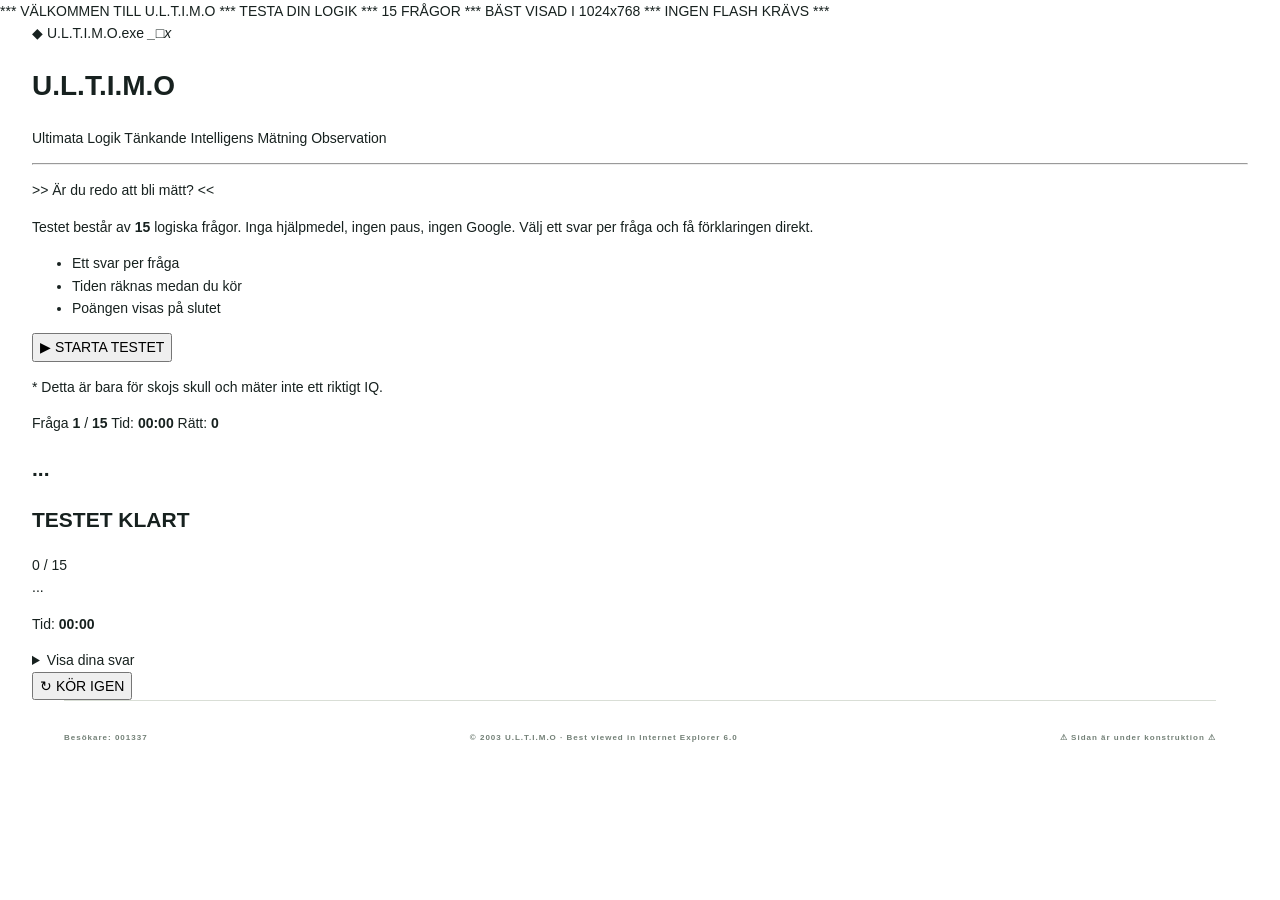
<file: Index.html>
<!DOCTYPE html>
<html lang="sv">
<head>
  <meta charset="UTF-8">
  <meta name="viewport" content="width=device-width, initial-scale=1">
  <title>U.L.T.I.M.O - Ultimata Logik Tänkande Intelligens Mätning Observation</title>
  <meta name="description" content="U.L.T.I.M.O - ett logiktest med 15 frågor.">
  <link rel="stylesheet" href="style.css">
</head>
<body>
  <div class="scanlines" aria-hidden="true"></div>

  <div class="ticker" aria-hidden="true">
    <span>*** VÄLKOMMEN TILL U.L.T.I.M.O *** TESTA DIN LOGIK *** 15 FRÅGOR *** BÄST VISAD I 1024x768 *** INGEN FLASH KRÄVS ***</span>
  </div>

  <main class="window">
    <div class="titlebar">
      <span class="titlebar-icon">&#9670;</span>
      <span class="titlebar-text">U.L.T.I.M.O.exe</span>
      <span class="titlebar-btns" aria-hidden="true"><i>_</i><i>&#9633;</i><i class="x">x</i></span>
    </div>

    <div class="content">
      <header class="logo">
        <h1>U.L.T.I.M.O</h1>
        <p class="sub">Ultimata Logik Tänkande Intelligens Mätning Observation</p>
        <hr>
      </header>

      <!-- STARTSIDA -->
      <section id="screen-start" class="screen active">
        <p class="blink-line"><span class="blink">&gt;&gt;</span> Är du redo att bli mätt? <span class="blink">&lt;&lt;</span></p>
        <p>Testet består av <strong id="qcount">15</strong> logiska frågor. Inga hjälpmedel, ingen paus, ingen Google. Välj ett svar per fråga och få förklaringen direkt.</p>
        <ul class="rules">
          <li>Ett svar per fråga</li>
          <li>Tiden räknas medan du kör</li>
          <li>Poängen visas på slutet</li>
        </ul>
        <button id="btn-start" class="btn">&#9654; STARTA TESTET</button>
        <p class="small">* Detta är bara för skojs skull och mäter inte ett riktigt IQ.</p>
      </section>

      <!-- FRÅGA -->
      <section id="screen-quiz" class="screen">
        <div class="statusbar">
          <span>Fråga <b id="qnum">1</b> / <b id="qtotal">15</b></span>
          <span>Tid: <b id="timer">00:00</b></span>
          <span>Rätt: <b id="score">0</b></span>
        </div>
        <div class="progress"><div id="bar"></div></div>

        <h2 id="question">...</h2>
        <div id="options" class="options"></div>

        <div id="feedback" class="feedback" hidden></div>
        <button id="btn-next" class="btn" hidden>NÄSTA &#9654;</button>
      </section>

      <!-- RESULTAT -->
      <section id="screen-result" class="screen">
        <h2>TESTET KLART</h2>
        <div class="result-box">
          <div class="big" id="result-score">0 / 15</div>
          <div class="rank" id="result-rank">...</div>
          <p id="result-text"></p>
          <p class="small">Tid: <b id="result-time">00:00</b></p>
        </div>
        <details>
          <summary>Visa dina svar</summary>
          <ol id="review" class="review"></ol>
        </details>
        <button id="btn-restart" class="btn">&#8635; KÖR IGEN</button>
      </section>

      <footer class="footer">
        <div class="counter">Besökare: <span id="visitors" class="lcd">001337</span></div>
        <p class="small">&copy; 2003 U.L.T.I.M.O &middot; Best viewed in Internet Explorer 6.0</p>
        <p class="small construction">&#9888; Sidan är under konstruktion &#9888;</p>
      </footer>
    </div>
  </main>

  <script src="questions.js"></script>
  <script src="script.js"></script>
</body>
</html>
</file>
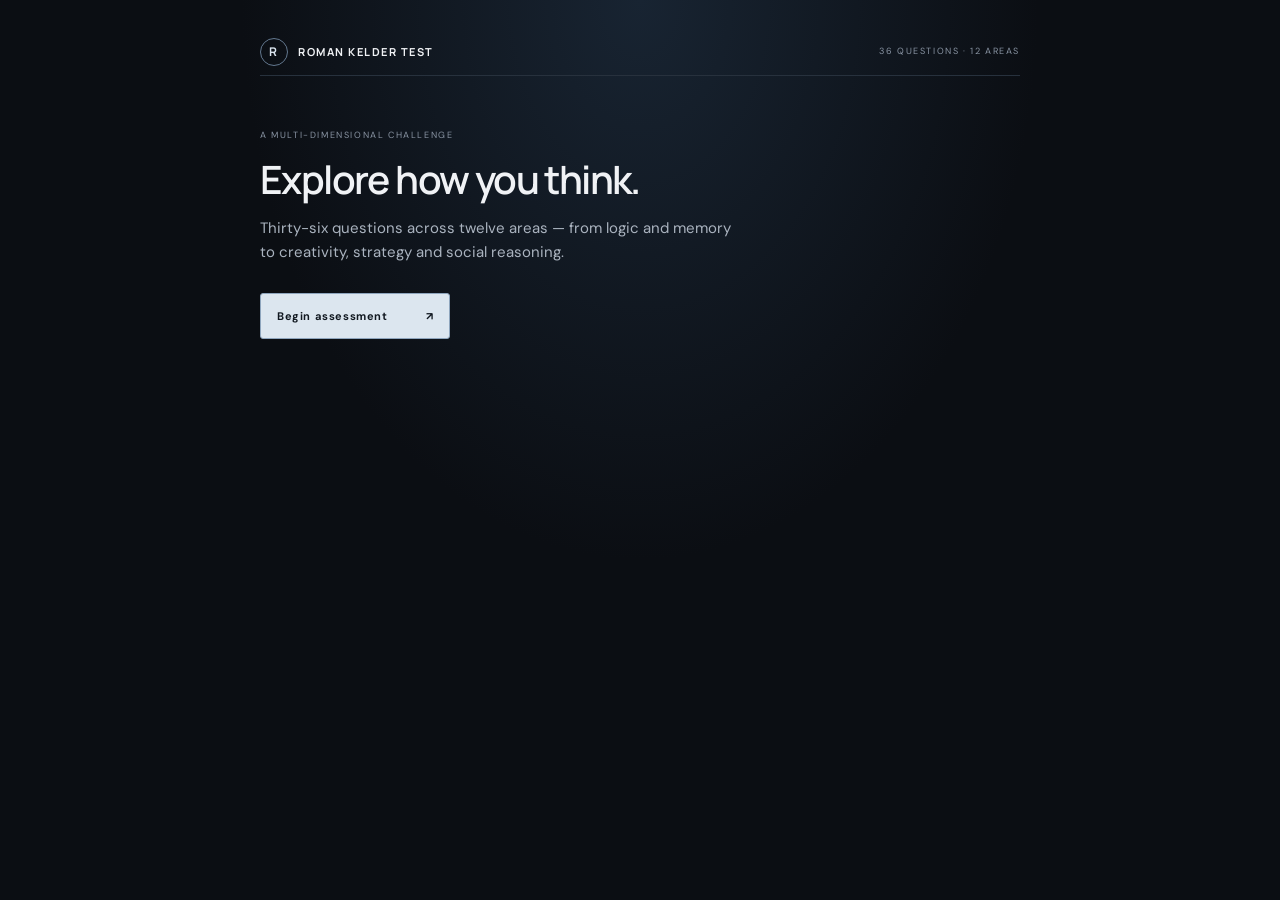
<file: roman-kelder-test.html>
<!doctype html>
<html lang="en"><head><meta charset="utf-8"><meta name="viewport" content="width=device-width,initial-scale=1"><meta name="theme-color" content="#0b0e13"><title>Roman Kelder Test — Assessment</title>
<link rel="preconnect" href="https://fonts.googleapis.com"><link rel="preconnect" href="https://fonts.gstatic.com" crossorigin><link href="https://fonts.googleapis.com/css2?family=DM+Sans:wght@400;500;600;700&family=Manrope:wght@400;500;600;700;800&display=swap" rel="stylesheet">
<style>
:root{color-scheme:dark;--bg:#0b0e13;--panel:#111720;--fg:#f0f2f5;--dim:#8994a3;--accent:#a9bfd5;--line:#27313d}
*{box-sizing:border-box}body{margin:0;min-height:100vh;background:radial-gradient(ellipse at 50% 0,#182432 0,transparent 44%),var(--bg);color:var(--fg);font:14px/1.65 "DM Sans",Arial,sans-serif}
main{width:min(760px,calc(100% - 40px));margin:0 auto;padding:28px 0 60px}
header{height:48px;display:flex;align-items:center;justify-content:space-between;border-bottom:1px solid var(--line);color:var(--dim);font-size:9px;letter-spacing:1.6px}.brand{display:flex;align-items:center;gap:10px;color:var(--fg);font:700 11px "Manrope";letter-spacing:1.5px}.brand:before{content:"R";display:grid;place-items:center;width:26px;height:26px;border:1px solid #63788f;border-radius:50%;font-size:12px;color:#dce6f0}
section{padding-top:52px}h1{font:600 39px/1.2 "Manrope";letter-spacing:-1.6px;color:var(--fg);margin:13px 0}h2{font:600 25px/1.4 "Manrope";letter-spacing:-.6px;color:var(--fg);margin:0 0 24px}.small,.category{font-size:9px;color:var(--dim);letter-spacing:1.6px}.intro-copy{font-size:15px;color:#aab3bf;max-width:480px;margin:0 0 28px}
button{font:inherit;cursor:pointer}.primary{display:flex;align-items:center;gap:38px;background:#dce6ef;color:#111820;border:1px solid #8ea5bd;border-radius:3px;padding:13px 16px;font-size:11px;font-weight:700;letter-spacing:.6px}.primary:hover{background:#fff}.primary:disabled{opacity:.35;cursor:default}.hidden{display:none!important}
.status{display:flex;justify-content:space-between;color:var(--dim);font-size:9px;letter-spacing:1.4px;margin-bottom:12px}.status b{color:var(--fg)}.track{height:2px;background:#222c37;margin-bottom:38px}.track span{display:block;height:2px;background:var(--accent);width:0;transition:width .2s}.category{color:#9fb4ca;margin-bottom:12px;text-transform:uppercase}
.answers{display:grid;grid-template-columns:1fr 1fr;gap:10px}.answer{display:flex;align-items:center;gap:12px;min-height:56px;width:100%;text-align:left;background:var(--panel);border:1px solid var(--line);border-radius:3px;color:#e6ebef;padding:12px 14px;font-size:13px;transition:border-color .15s,background .15s}.answer:hover,.answer.selected{border-color:#829ab3;background:#182331;color:#fff}.key{color:var(--accent);font-size:10px;min-width:13px;font-weight:700}
.controls{display:flex;justify-content:space-between;align-items:center;margin-top:24px}.back{border:0;background:none;color:var(--dim);padding:8px 0;font-size:11px}.back:hover{color:var(--fg)}
.score{font:700 54px "Manrope";letter-spacing:-2px;color:var(--fg);margin:18px 0 2px}.rows{margin-top:28px;border-top:1px solid var(--line)}.row{display:grid;grid-template-columns:160px 1fr 42px;gap:16px;align-items:center;padding:13px 0;border-bottom:1px solid var(--line);font-size:12px;color:#c0c8d0}.bar{height:3px;background:#222c37}.bar i{display:block;height:3px;background:var(--accent)}.note{margin:25px 0;font-size:11px;color:var(--dim);max-width:520px}
@media(max-width:560px){main{width:calc(100% - 32px);padding-top:20px}section{padding-top:38px}h1{font-size:33px}.answers{grid-template-columns:1fr}.row{grid-template-columns:112px 1fr 35px;gap:10px}.status{font-size:8px}}
@media(prefers-reduced-motion:reduce){.track span{transition:none}}
</style></head><body><main>
<header><span class="brand">ROMAN KELDER TEST</span><span>36 QUESTIONS · 12 AREAS</span></header>
<section id="home"><div class="small">A MULTI-DIMENSIONAL CHALLENGE</div><h1>Explore how you think.</h1><p class="intro-copy">Thirty-six questions across twelve areas — from logic and memory to creativity, strategy and social reasoning.</p><button class="primary" id="start">Begin assessment <span>↗</span></button></section>
<section id="quiz" class="hidden"><div class="status"><span id="counter">ITEM 01 / 36</span><span id="pct">03%</span></div><div class="track"><span id="fill"></span></div><div class="category" id="category"></div><h2 id="question"></h2><div class="answers" id="answers"></div><div class="controls"><button class="back" id="back">&larr; Back</button><button class="primary" id="next" disabled>Continue <span>→</span></button></div></section>
<section id="results" class="hidden"><div class="small">ASSESSMENT COMPLETE</div><h1>Your results.</h1><div class="score" id="score">—</div><div class="small">CORRECT RESPONSES</div><div class="rows" id="rows"></div><p class="note">This is an experimental quiz, not a validated IQ test or scientific measure of intelligence. Results are intended for curiosity and reflection.</p><button class="primary" id="again">Retake assessment <span>↻</span></button></section>
</main><script>
const data=[
["Logic","All Neris are Vals. No Vals are Tors. Can a Neri be a Tor?",["Yes","No","Sometimes","Not enough information"],1],
["Logic","If the statement “A or B” is false, what must be true?",["A is true","B is true","Both are false","Both are true"],2],
["Logic","Mira is older than Sol. Sol is older than Ren. Who is youngest?",["Mira","Sol","Ren","Cannot be determined"],2],
["Mathematics","What is 15% of 240?",["24","30","36","40"],2],
["Mathematics","A number is doubled and then 6 is added. The result is 20. What is the number?",["6","7","8","9"],1],
["Mathematics","What comes next: 3, 6, 12, 24, ...?",["36","42","48","54"],2],
["Spatial reasoning","A cube is painted on every face, then cut into 27 equal smaller cubes. How many have paint on exactly two faces?",["8","12","16","20"],1],
["Spatial reasoning","A shape is rotated 180 degrees. Which property stays the same?",["Its orientation","Its colour","Its size","Its position"],2],
["Spatial reasoning","A map uses 1 cm to represent 5 km. Two places are 7 cm apart. What is the real distance?",["12 km","25 km","30 km","35 km"],3],
["Memory","Remember this sequence: 4 – 1 – 8 – 3 – 6. What was the third number?",["1","3","6","8"],3],
["Memory","Which item appeared in this list: oak, glass, river, copper?",["Stone","Copper","Cloud","Silver"],1],
["Memory","Remember: BLUE, 27, LAMP, 9. Which number appeared?",["17","19","27","29"],2],
["Pattern recognition","What comes next: A, C, F, J, O, ...?",["S","T","U","V"],2],
["Pattern recognition","Which number does not fit the pattern?",["16","25","36","48"],3],
["Pattern recognition","Complete the pattern: ▲ ■ ▲ ■ ▲ ...",["▲","■","●","◆"],1],
["Creativity","Which is the most unusual practical use for a paperclip?",["Bookmark","Small hook","Wire sculpture","All are possible"],3],
["Creativity","You need to explain a difficult idea to a child. What is the best starting point?",["Use technical terms","Find a familiar comparison","Repeat the definition","Avoid examples"],1],
["Creativity","A new idea can often come from:",["Combining unrelated concepts","Following the first idea","Avoiding all limits","Copying an existing solution"],0],
["Strategy","You have limited time and three tasks. What should you consider first?",["Which is easiest","Which has the greatest impact and urgency","Which is most enjoyable","Which was assigned last"],1],
["Strategy","An opponent repeatedly chooses the same move. What is the best response?",["Keep doing the same thing","Adapt to exploit the pattern","Quit immediately","Ignore their choices"],1],
["Strategy","A plan is failing halfway through. What is generally the strongest response?",["Continue unchanged","Review the evidence and adjust","Blame the tools","Abandon the goal"],1],
["Language","Which word is closest in meaning to “reluctant”?",["Eager","Unwilling","Certain","Careless"],1],
["Language","Choose the clearest sentence.",["Due to the fact that it rained, we stayed in","Because it rained, we stayed in","It was raining, this caused staying in","Rain was the reason for indoors"],1],
["Language","Book is to reading as fork is to ...",["Drawing","Eating","Writing","Listening"],1],
["Observation","What is most useful when checking whether two accounts describe the same event?",["The writer's mood","Specific time and location","The length of each account","The vocabulary used"],1],
["Observation","A price rises from 80 to 100. What is the percentage increase?",["20%","25%","30%","40%"],1],
["Observation","A machine is louder than usual. What is the best first step?",["Assume it is fine","Check for a change or warning sign","Turn it up","Take it apart immediately"],1],
["Problem solving","A lamp does not turn on. What is the most sensible first check?",["Replace the whole lamp","Check the power source","Paint the switch","Move the furniture"],1],
["Problem solving","You have a 5-litre jug and a 3-litre jug. What is the greatest amount you can measure exactly using them?",["2 litres","3 litres","5 litres","8 litres"],3],
["Problem solving","A task seems impossible. What is most likely to help?",["Break it into smaller parts","Work faster without a plan","Ignore the constraints","Wait for inspiration"],0],
["Adaptability","A new tool changes how your team works. What is the best approach?",["Reject it immediately","Experiment and learn what works","Use it without checking","Wait for everyone else"],1],
["Adaptability","You discover your original assumption was wrong. What should change first?",["Your conclusion","The evidence","The question itself","Nothing"],0],
["Adaptability","When instructions are unclear, a good first step is to:",["Guess and continue","Identify what is unclear and ask","Stop permanently","Do everything at once"],1],
["Social reasoning","A friend becomes unusually quiet during a conversation. What is a thoughtful response?",["Assume they are bored","Ask gently if something is on their mind","Speak louder","Change the subject immediately"],1],
["Social reasoning","Two people disagree strongly. What is most likely to help?",["Decide who is right immediately","Understand what each person is concerned about","Avoid listening","Repeat your own point"],1],
["Social reasoning","Someone gives you critical feedback. What is a useful first response?",["Dismiss it","Ask for a specific example","Argue immediately","Take it as a personal attack"],1]
];
let index=0,answers=Array(data.length).fill(null);const $=id=>document.getElementById(id);
function screen(name){["home","quiz","results"].forEach(s=>$(s).classList.toggle("hidden",s!==name));}
function draw(){const q=data[index],n=index+1,p=Math.round(n/data.length*100);$("counter").textContent=`QUESTION ${String(n).padStart(2,"0")} / ${data.length}`;$("pct").textContent=String(p).padStart(2,"0")+"%";$("fill").style.width=p+"%";$("category").textContent=q[0].toUpperCase();$("question").textContent=q[1];$("answers").replaceChildren();q[2].forEach((v,i)=>{const b=document.createElement("button");b.className="answer"+(answers[index]===i?" selected":"");const k=document.createElement("span");k.className="key";k.textContent=String.fromCharCode(65+i);const t=document.createElement("span");t.textContent=v;b.append(k,t);b.onclick=()=>{answers[index]=i;draw();};$("answers").append(b);});$("back").style.visibility=index===0?"hidden":"visible";$("next").disabled=answers[index]===null;$("next").innerHTML=index===data.length-1?"Finish <span>✓</span>":"Continue <span>→</span>";}
function finish(){screen("results");let total=0,groups={};data.forEach((q,i)=>{if(!groups[q[0]])groups[q[0]]={right:0,count:0};groups[q[0]].count++;if(answers[i]===q[3]){total++;groups[q[0]].right++;}});$("score").textContent=total+" / "+data.length;$("rows").replaceChildren();Object.entries(groups).forEach(([name,g])=>{const r=document.createElement("div");r.className="row";const l=document.createElement("span");l.textContent=name;const m=document.createElement("div");m.className="bar";const f=document.createElement("i");f.style.width=(g.right/g.count*100)+"%";m.append(f);const v=document.createElement("span");v.textContent=g.right+"/"+g.count;r.append(l,m,v);$("rows").append(r);});}
$("start").onclick=()=>{index=0;screen("quiz");draw();};$("back").onclick=()=>{if(index>0){index--;draw();}};$("next").onclick=()=>{if(answers[index]===null)return;if(index<data.length-1){index++;draw();}else finish();};$("again").onclick=()=>{index=0;answers=Array(data.length).fill(null);screen("home");};
</script></body></html>
</file>
<file: style.css>
:root{--ink:#17211f;--muted:#6d7772;--paper:#ffffff;--white:#fff;--line:#dedfd8;--green:#253e38;--sage:#dfe5dc;--serif:Georgia,serif}
*{box-sizing:border-box}
html{scroll-behavior:smooth;scroll-padding-top:90px}
body{margin:0;background:var(--paper);color:var(--ink);font:14px/1.6 "DM Sans",sans-serif}
a{color:inherit;text-decoration:none}button{font:inherit;cursor:pointer}
.announcement-bar{min-height:34px;background:#1e2e29;color:#f8f8f3;display:flex;justify-content:center;align-items:center;gap:14px;font-size:9px;font-weight:700;letter-spacing:1.45px}
.announcement-dot{opacity:.55}
.site-header{height:82px;padding:0 max(34px,calc((100vw - 1320px)/2));display:grid;grid-template-columns:1fr auto 1fr;align-items:center;background:#ffffff;border-bottom:1px solid #e6e5de;position:sticky;top:0;z-index:40}
.brand{display:flex;align-items:center;gap:0;white-space:nowrap}
.brand-logo{display:block;width:238px;height:22px;max-height:none;object-fit:cover;object-position:center 49%}
.footer-brand .brand-logo{width:205px;height:19px}
.main-nav{display:flex;gap:34px}
.main-nav a,.account-trigger,.cart-trigger{font-size:9px;font-weight:700;letter-spacing:1.2px}
.main-nav a{position:relative}
.main-nav a:after{content:"";position:absolute;left:0;right:100%;height:1px;bottom:-8px;background:#304b40;transition:right .2s}
.main-nav a:hover:after{right:0}
.header-actions{justify-self:end;display:flex;align-items:center;gap:8px}
.account-trigger,.cart-trigger{height:38px;padding:0 13px;border:1px solid #d5d9d2;background:transparent;color:#263b33}
.cart-trigger{background:#243d35;color:white;border-color:#243d35}
.cart-trigger span{display:inline-grid;place-items:center;margin-left:5px;width:17px;height:17px;border-radius:50%;background:#fff;color:#20382f;font-size:9px}
main{width:min(1320px,calc(100% - 64px));margin:auto}
.hero-banner{height:min(650px,58vw);min-height:490px;position:relative;overflow:hidden;background:#d4d8cf;color:white}
.hero-image{position:absolute;inset:0;width:100%;height:100%;object-fit:cover;object-position:center 55%;filter:saturate(.62)}
.hero-shade{position:absolute;inset:0;background:linear-gradient(90deg,rgba(13,27,23,.78),rgba(17,30,26,.36) 49%,rgba(17,30,26,.05)),linear-gradient(0deg,rgba(15,26,22,.24),transparent 40%)}
.hero-copy{position:absolute;left:8%;top:50%;transform:translateY(-47%);max-width:570px}
.eyebrow{margin:0 0 17px;font-size:9px;font-weight:700;letter-spacing:1.8px;color:#78877e}
.eyebrow.light{color:#e0e7df}
.hero-copy h1,.closing-banner h2{font:750 clamp(52px,7vw,91px)/.97 "Manrope";letter-spacing:-5px;margin:0 0 22px}
.hero-copy h1 em,.closing-banner h2 em{font-family:var(--serif);font-weight:400;color:#d9e2d6}
.hero-copy>p:not(.eyebrow){max-width:410px;font-size:15px;line-height:1.8;color:#f1f1e9}
.hero-cta{margin-top:22px;display:inline-flex;align-items:center;gap:42px;padding:16px 19px;background:#f4f3ed;color:#1c3028;font-size:9px;font-weight:800;letter-spacing:1.1px}
.hero-cta span{font-size:17px}
.hero-cta:hover{background:white}
.hero-proof{margin-top:24px;font-size:8px;letter-spacing:1.8px;color:#e3e7df}
.hero-index{position:absolute;right:24px;bottom:20px;font-size:8px;letter-spacing:1.5px;color:#fff}
.trust-bar{display:grid;grid-template-columns:1fr 1px 1fr 1px 1fr;align-items:center;padding:24px 6%;background:#e8ebe4;border-bottom:1px solid #d9ded5}
.trust-bar>div{display:flex;align-items:center;justify-content:center;gap:13px}
.trust-bar strong{font:500 24px "Manrope";color:#385347}
.trust-bar span{font-size:8px;font-weight:700;letter-spacing:1.2px;color:#637169}
.trust-bar>i{height:27px;background:#cbd2c8}
.best-sellers{padding:80px 0 90px}
.section-topline,.section-title-row{display:flex;justify-content:space-between;align-items:center}
.section-topline{border-bottom:1px solid var(--line);padding-bottom:14px}
.section-topline .eyebrow{margin:0}
.section-topline>a,.section-count{font-size:8px;font-weight:700;letter-spacing:1.25px;color:#6b7770}
.section-title-row{align-items:end;margin:25px 0 28px}
.section-title-row h2,.benefit-section h2{font:700 clamp(34px,4vw,48px)/1.08 "Manrope";letter-spacing:-2.3px;margin:0;color:#1b2b24}
.section-title-row p{margin:10px 0 0;color:#707a72;font-size:13px}
.search-wrap{display:flex;align-items:center;gap:10px;width:min(360px,100%);height:42px;padding:0 12px;margin:0 0 15px;border:1px solid #d7dcd4;background:#fff;color:#748078}.search-wrap span{font-size:20px}.search-wrap input{width:100%;border:0;outline:0;background:transparent;color:#25382e;font:11px "DM Sans"}.search-wrap input::placeholder{color:#8b958d}.category-tabs{display:flex;gap:7px;flex-wrap:wrap;margin-bottom:22px}
.filter{border:1px solid #d7dcd4;background:transparent;color:#4d5c53;padding:10px 15px;font-size:8px;font-weight:700;letter-spacing:1px}
.filter.active,.filter:hover{background:#263f35;border-color:#263f35;color:#fff}
.product-grid{display:grid;grid-template-columns:repeat(4,minmax(0,1fr));gap:22px 15px}
.product{min-width:0;background:#fff;border:1px solid #e4e5df;transition:transform .25s,box-shadow .25s}
.product:hover{transform:translateY(-4px);box-shadow:0 12px 30px #1e34240f}
.product[hidden]{display:none}
.product-visual{height:310px;position:relative;overflow:hidden;background:#e8e9e2}
.photo-visual img{width:100%;height:100%;object-fit:cover;filter:saturate(.62);transition:transform .5s}
.product:hover .photo-visual img{transform:scale(1.045)}
.product-index{position:absolute;left:14px;top:14px;z-index:1;font-size:8px;font-weight:700;letter-spacing:1.1px;color:#263d33}
.visual-caption{position:absolute;bottom:13px;right:13px;font-size:8px;font-weight:700;letter-spacing:1.2px;color:#263d33}
.product-info{padding:18px 17px 17px}
.product-type{font-size:8px;font-weight:700;letter-spacing:1.4px;color:#89958b}
.product-info h3{margin:7px 0 8px;font:700 17px/1.3 "Manrope";letter-spacing:-.3px;color:#1c3028}
.product-info p{min-height:65px;margin:0;color:#6e7971;font-size:10px;line-height:1.75}
.product-foot{display:flex;justify-content:space-between;align-items:center;gap:7px;margin-top:14px;padding-top:12px;border-top:1px solid #edf0ea}
.product-foot span{font-size:8px;color:#7a857d}
.info-btn,.full-detail-btn,.save-inline{border:0;background:none;color:#405b4d;font-size:8px;font-weight:700;letter-spacing:.7px;padding:3px 0}
.full-detail-btn{display:block;margin-top:10px}
.price-row{display:flex;justify-content:space-between;align-items:center;margin-top:12px;padding-top:12px;border-top:1px solid #edf0ea}
.demo-price{font:700 14px "Manrope"}
.add-button{border:0;background:#263f35;color:white;padding:10px 12px;font-size:8px;font-weight:700;letter-spacing:.6px}
.add-button:hover{background:#405d4c}
.save-inline{margin-top:8px}
.detail{margin-top:8px;color:#6c776f;font-size:10px}
.empty-state{padding:25px;text-align:center;color:#6c776f}
.editorial-panel{display:grid;grid-template-columns:1.08fr .92fr;min-height:570px;background:#e8ebe4;margin:0 0 92px}
.editorial-image{position:relative;min-height:570px;overflow:hidden}
.editorial-image img{width:100%;height:100%;position:absolute;inset:0;object-fit:cover;filter:saturate(.55)}
.editorial-image>span{position:absolute;left:20px;bottom:19px;color:#fff;font-size:8px;font-weight:700;letter-spacing:1.5px}
.editorial-copy{padding:70px clamp(28px,6vw,82px);align-self:center}
.editorial-copy h2{font:750 clamp(43px,5vw,66px)/.98 "Manrope";letter-spacing:-3.5px;margin:0 0 20px}
.editorial-copy h2 em{font-family:var(--serif);font-weight:400;color:#607969}
.editorial-copy>p:not(.eyebrow){font-size:12px;line-height:1.85;color:#657269;max-width:380px}
.editorial-copy ol{list-style:none;padding:0;margin:27px 0}
.editorial-copy li{display:flex;gap:15px;padding:12px 0;border-bottom:1px solid #cfd7cc;font-size:11px;color:#66736a}
.editorial-copy li b{font-size:9px;color:#8a998e}
.editorial-copy li strong{color:#263b30}
.text-link{font-size:8px;font-weight:800;letter-spacing:1.2px;border-bottom:1px solid #718477;padding-bottom:7px}
.benefit-section{padding:0 0 90px;text-align:center}
.benefit-section>.eyebrow{margin-bottom:13px}
.benefit-section h2{margin-bottom:38px}
.benefit-grid{display:grid;grid-template-columns:repeat(3,1fr);text-align:left;border-top:1px solid #d8ddd5;border-bottom:1px solid #d8ddd5}
.benefit-grid article{padding:27px 30px;min-height:175px}
.benefit-grid article+article{border-left:1px solid #d8ddd5}
.benefit-grid article>span{font-size:8px;letter-spacing:1.2px;color:#8a978d}
.benefit-grid h3{font:700 17px "Manrope";margin:13px 0 7px}
.benefit-grid p{font-size:11px;color:#6c786f;line-height:1.8;margin:0;max-width:280px}
.closing-banner{position:relative;overflow:hidden;text-align:center;padding:68px 20px 76px;background:linear-gradient(120deg,#1d342b,#40584a);color:white;margin-bottom:55px}
.closing-banner h2{font-size:clamp(44px,6vw,70px);letter-spacing:-3px;margin-bottom:3px}
.notice{display:flex;gap:15px;padding:20px 22px;margin:0 0 50px;background:#eceee8;border:1px solid #dce1d8;color:#59675e}
.notice-mark{width:22px;height:22px;flex:none;display:grid;place-items:center;border:1px solid #9ca99e;border-radius:50%;font:600 12px Georgia}
.notice h2{font:700 12px "Manrope";margin:0 0 5px;color:#33473b}
.notice p{font-size:10px;line-height:1.7;margin:0}
footer{width:min(1320px,calc(100% - 64px));margin:auto;padding:23px 0 28px;border-top:1px solid #d9ded6;display:flex;justify-content:space-between;align-items:center;color:#738077;font-size:8px;font-weight:700;letter-spacing:1px}
.footer-brand{color:#1f332a}
.modal-backdrop{position:fixed;inset:0;z-index:100;background:#101b17a8;display:grid;place-items:center;padding:20px}
.modal-backdrop[hidden]{display:none}
.checkout-panel{width:min(540px,100%);max-height:90vh;overflow:auto;background:#fafaf6;padding:28px;color:#1d3028}
.checkout-top{display:flex;justify-content:space-between;align-items:start;border-bottom:1px solid #dce1d9;padding-bottom:18px;margin-bottom:20px}
.checkout-top h2{font:700 24px "Manrope";margin:0}
.close-checkout{border:0;background:none;font-size:28px;color:#243b30}
.checkout-foot,.account-intro{font-size:11px;color:#69766d;line-height:1.7}
.account-form{display:grid;gap:14px}.account-form label{display:grid;gap:5px;font-size:11px}.account-form input{height:42px;border:1px solid #d6ddd4;padding:0 10px;background:white}
.checkout-button{width:100%;padding:13px;border:0;background:#263f35;color:white;font-size:10px;font-weight:700;letter-spacing:1px}
.profile-card{display:flex;gap:13px;align-items:center}.profile-avatar{width:40px;height:40px;display:grid;place-items:center;background:#e5ebe3}.profile-card small{display:block;color:#78847b}
.saved-heading{font:700 15px "Manrope"}.saved-list p{font-size:11px}.account-signout{border:1px solid #d8ded5;background:transparent;padding:9px 12px;font-size:10px}
.product-modal-category{font-size:9px;letter-spacing:1px;color:#76877a}.product-detail-panel h3{font:700 14px "Manrope"}.product-modal-copy,.product-modal-caution{font-size:11px;line-height:1.8;color:#657269}.product-modal-caution{padding:12px;background:#edf0e9}
.save-product-button{padding:11px 14px;background:#263f35;color:white;border:0;font-size:10px}
.cart-lines{display:grid;gap:14px}.cart-line{display:flex;justify-content:space-between;align-items:center;padding-bottom:12px;border-bottom:1px solid #e3e7df}.cart-line strong,.cart-line small{display:block}.cart-line small{font-size:10px;color:#78847b}.qty-controls{display:flex;align-items:center;gap:10px}.qty-controls button{border:1px solid #dce2d9;background:transparent;width:27px;height:27px}
.cart-total{display:flex;justify-content:space-between;padding:18px 0;font:700 15px "Manrope"}.demo-warning{font-size:10px;color:#8b6a48}.payment-options{display:flex;gap:10px;flex-wrap:wrap}.payment-options label{font-size:11px}.payment-options small{display:block;color:#879188}.checkout-confirmation{margin-top:14px;padding:12px;background:#e6eee5;font-size:11px}
@media(max-width:980px){.site-header{padding:0 22px}.main-nav{gap:17px}.product-grid{grid-template-columns:repeat(2,minmax(0,1fr))}.product-visual{height:280px}.editorial-copy{padding:45px 32px}}
@media(max-width:680px){.announcement-bar{font-size:7px;gap:8px;letter-spacing:.8px;min-height:30px}.site-header{height:auto;min-height:68px;padding:10px 15px;grid-template-columns:1fr auto;gap:10px}.brand-logo{width:184px;height:17px;max-height:none}.footer-brand .brand-logo{width:165px;height:15px}.main-nav{grid-column:1/-1;grid-row:2;justify-content:center;gap:20px;padding:9px 0 2px;border-top:1px solid #e7e9e2}.main-nav a{font-size:8px}.header-actions{grid-column:2;grid-row:1;gap:5px}.account-trigger,.cart-trigger{height:32px;padding:0 8px;font-size:7px}.cart-trigger span{width:15px;height:15px}main{width:calc(100% - 28px)}.hero-banner{height:590px;min-height:0}.hero-image{object-position:58% center}.hero-shade{background:linear-gradient(90deg,rgba(13,27,23,.76),rgba(17,30,26,.27)),linear-gradient(0deg,rgba(15,26,22,.25),transparent 55%)}.hero-copy{left:7%;right:7%;top:48%}.hero-copy h1{font-size:clamp(48px,13vw,68px);letter-spacing:-3px}.hero-copy>p:not(.eyebrow){font-size:13px}.hero-index{font-size:7px}.trust-bar{padding:17px 5%;gap:8px}.trust-bar>div{flex-direction:column;gap:3px;text-align:center}.trust-bar strong{font-size:20px}.trust-bar span{font-size:6px;letter-spacing:.5px}.trust-bar>i{height:34px}.best-sellers{padding:53px 0 58px}.section-title-row{align-items:start}.section-title-row h2{font-size:34px}.section-title-row p{font-size:11px;max-width:245px}.section-count{padding-top:8px;font-size:7px}.search-wrap{width:100%}.category-tabs{gap:5px}.filter{padding:9px 10px;font-size:7px}.product-grid{grid-template-columns:repeat(2,minmax(0,1fr));gap:11px}.product-visual{height:190px}.product-info{padding:13px 11px}.product-info h3{font-size:14px}.product-info p{min-height:93px;font-size:9px}.product-foot{align-items:flex-start;flex-direction:column;gap:5px}.product-foot span{font-size:7px}.add-button{padding:9px 7px;font-size:7px}.editorial-panel{grid-template-columns:1fr;margin-bottom:58px}.editorial-image{min-height:300px}.editorial-copy{padding:35px 22px 40px}.editorial-copy h2{font-size:54px}.benefit-section{padding-bottom:58px}.benefit-section h2{font-size:32px}.benefit-grid{grid-template-columns:1fr}.benefit-grid article{min-height:0;padding:20px 18px}.benefit-grid article+article{border-left:0;border-top:1px solid #d8ddd5}.closing-banner{padding:52px 15px 58px;margin-bottom:35px}.closing-banner h2{font-size:52px}footer{width:calc(100% - 28px);gap:13px;flex-wrap:wrap}.footer-brand{font-size:11px}footer>span{font-size:7px}.notice{padding:15px;gap:10px}}
</file>
